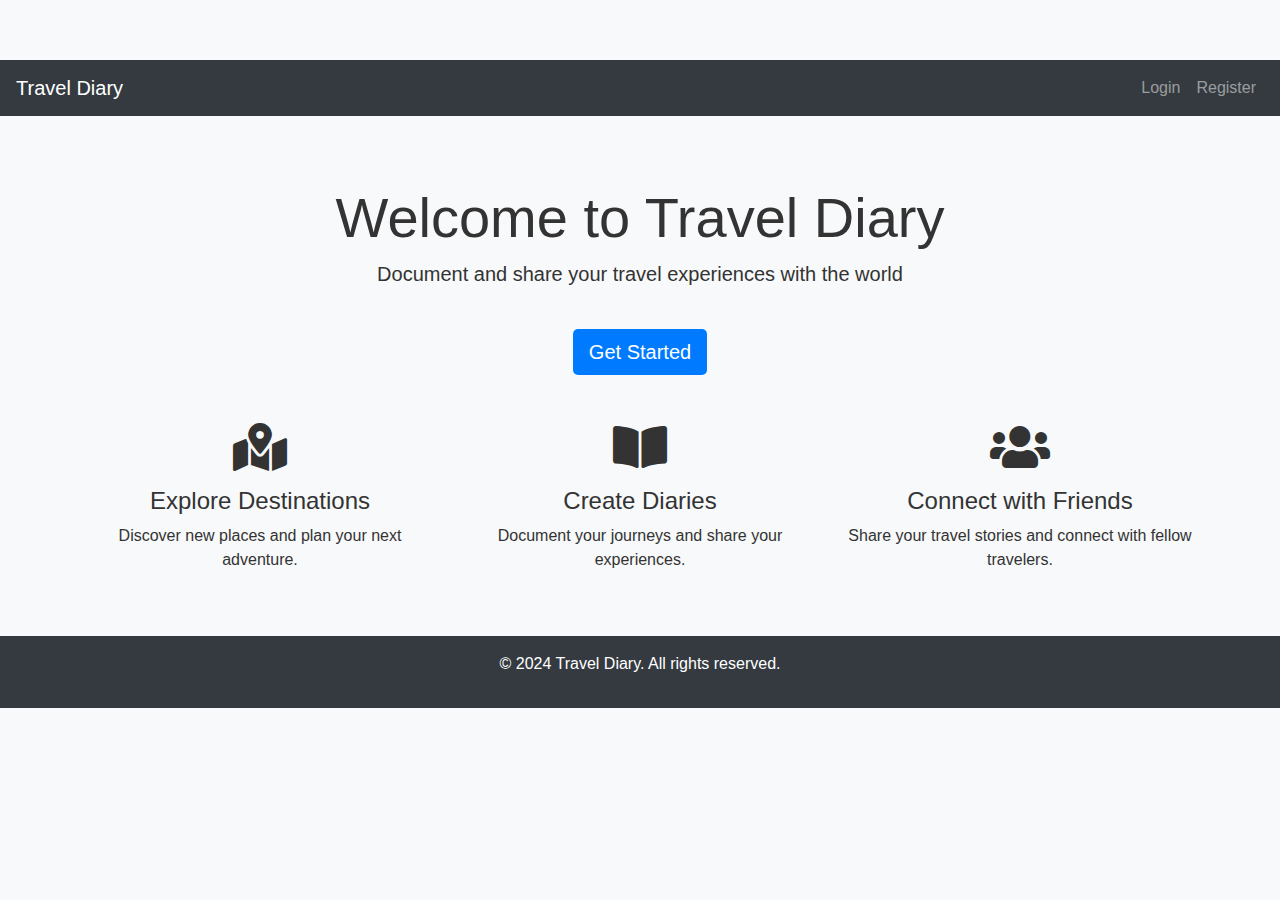
<file: index.html>
<!DOCTYPE html>
<html lang="en">
<head>
    <meta charset="UTF-8">
    <meta name="viewport" content="width=device-width, initial-scale=1.0">
    <title>Travel Diary</title>
    <link rel="stylesheet" href="https://maxcdn.bootstrapcdn.com/bootstrap/4.5.2/css/bootstrap.min.css">
    <link rel="stylesheet" href="https://cdnjs.cloudflare.com/ajax/libs/font-awesome/5.15.3/css/all.min.css">
    <link rel="stylesheet" href="css/styles.css">
</head>
<body>
    <!-- Navbar -->
    <nav class="navbar navbar-expand-lg navbar-dark bg-dark">
        <a class="navbar-brand" href="#">Travel Diary</a>
        <button class="navbar-toggler" type="button" data-toggle="collapse" data-target="#navbarNav" aria-controls="navbarNav" aria-expanded="false" aria-label="Toggle navigation">
            <span class="navbar-toggler-icon"></span>
        </button>
        <div class="collapse navbar-collapse" id="navbarNav">
            <ul class="navbar-nav ml-auto">
                <li class="nav-item"><a class="nav-link" href="login.html">Login</a></li>
                <li class="nav-item"><a class="nav-link" href="register.html">Register</a></li>
            </ul>
        </div>
    </nav>

    <!-- Hero Section -->
    <header class="hero-section text-center">
        <div class="container text-black"><br><br>
            <h1 class="display-4">Welcome to Travel Diary</h1>
            <p class="lead">Document and share your travel experiences with the world</p><br>
            <a href="register.html" class="btn btn-primary btn-lg">Get Started</a><br>
        </div>
    </header>
    
    <!-- Features Section -->
    <section class="features-section py-5">
        <div class="container">
            <div class="row">
                <div class="col-md-4 text-center">
                    <i class="fas fa-map-marked-alt fa-3x mb-3"></i>
                    <h4>Explore Destinations</h4>
                    <p>Discover new places and plan your next adventure.</p>
                </div>
                <div class="col-md-4 text-center">
                    <i class="fas fa-book-open fa-3x mb-3"></i>
                    <h4>Create Diaries</h4>
                    <p>Document your journeys and share your experiences.</p>
                </div>
                <div class="col-md-4 text-center">
                    <i class="fas fa-users fa-3x mb-3"></i>
                    <h4>Connect with Friends</h4>
                    <p>Share your travel stories and connect with fellow travelers.</p>
                </div>
            </div>
        </div>
    </section>

    <!-- Footer -->
    <footer class="footer bg-dark text-white text-center py-3">
        <div class="container">
            <p>&copy; 2024 Travel Diary. All rights reserved.</p>
        </div>
    </footer>

    <script src="https://code.jquery.com/jquery-3.5.1.min.js"></script>
    <script src="https://maxcdn.bootstrapcdn.com/bootstrap/4.5.2/js/bootstrap.min.js"></script>
    <script src="js/main.js"></script>
</body>
</html>
</file>
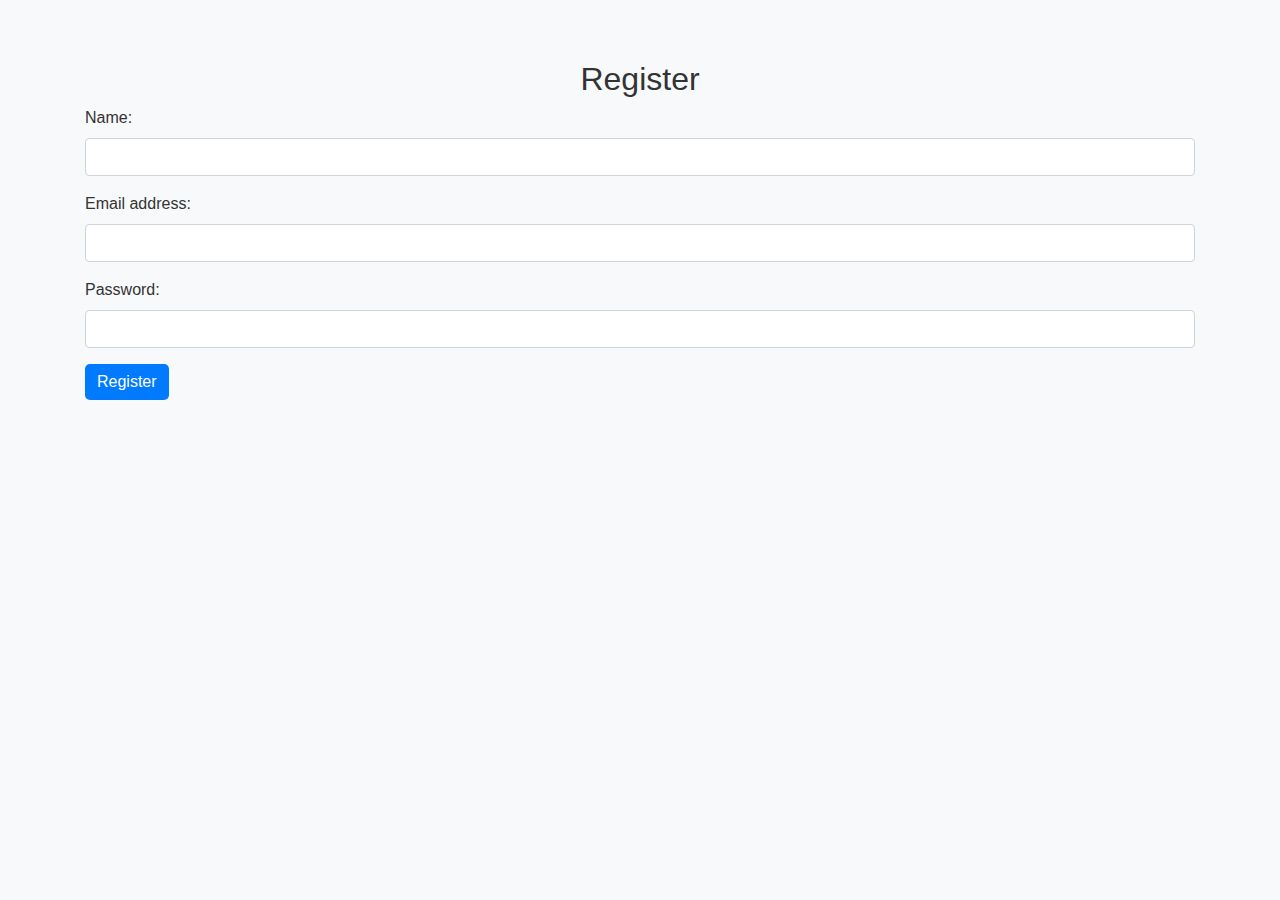
<file: register.html>
<!DOCTYPE html>
<html lang="en">
<head>
    <meta charset="UTF-8">
    <meta name="viewport" content="width=device-width, initial-scale=1.0">
    <title>Register - Travel Diary</title>
    <link rel="stylesheet" href="https://maxcdn.bootstrapcdn.com/bootstrap/4.5.2/css/bootstrap.min.css">
    <link rel="stylesheet" href="css/styles.css">
</head>
<body>
    <div class="container">
        <h2 class="text-center">Register</h2>
        <form>
            <div class="form-group">
                <label for="name">Name:</label>
                <input type="text" class="form-control" id="name">
            </div>
            <div class="form-group">
                <label for="email">Email address:</label>
                <input type="email" class="form-control" id="email">
            </div>
            <div class="form-group">
                <label for="pwd">Password:</label>
                <input type="password" class="form-control" id="pwd">
            </div>
            <button type="submit" class="btn btn-primary">Register</button>
        </form>
    </div>
    <script src="https://code.jquery.com/jquery-3.5.1.min.js"></script>
    <script src="https://maxcdn.bootstrapcdn.com/bootstrap/4.5.2/js/bootstrap.min.js"></script>
    <script src="js/main.js"></script>
</body>
</html>
</file>
<file: css/styles.css>
body {
    padding-top: 60px;
    background-color: #f8f9fa;
    color: #333;
}

.navbar {
    margin-bottom: 20px;
}

.login-container {
    padding-top: 50px;
}

.card {
    border-radius: 10px;
}

.btn-primary {
    background-color: #007bff;
    border: none;
    border-radius: 5px;
}

.btn-primary:hover {
    background-color: #0056b3;
}
</file>
